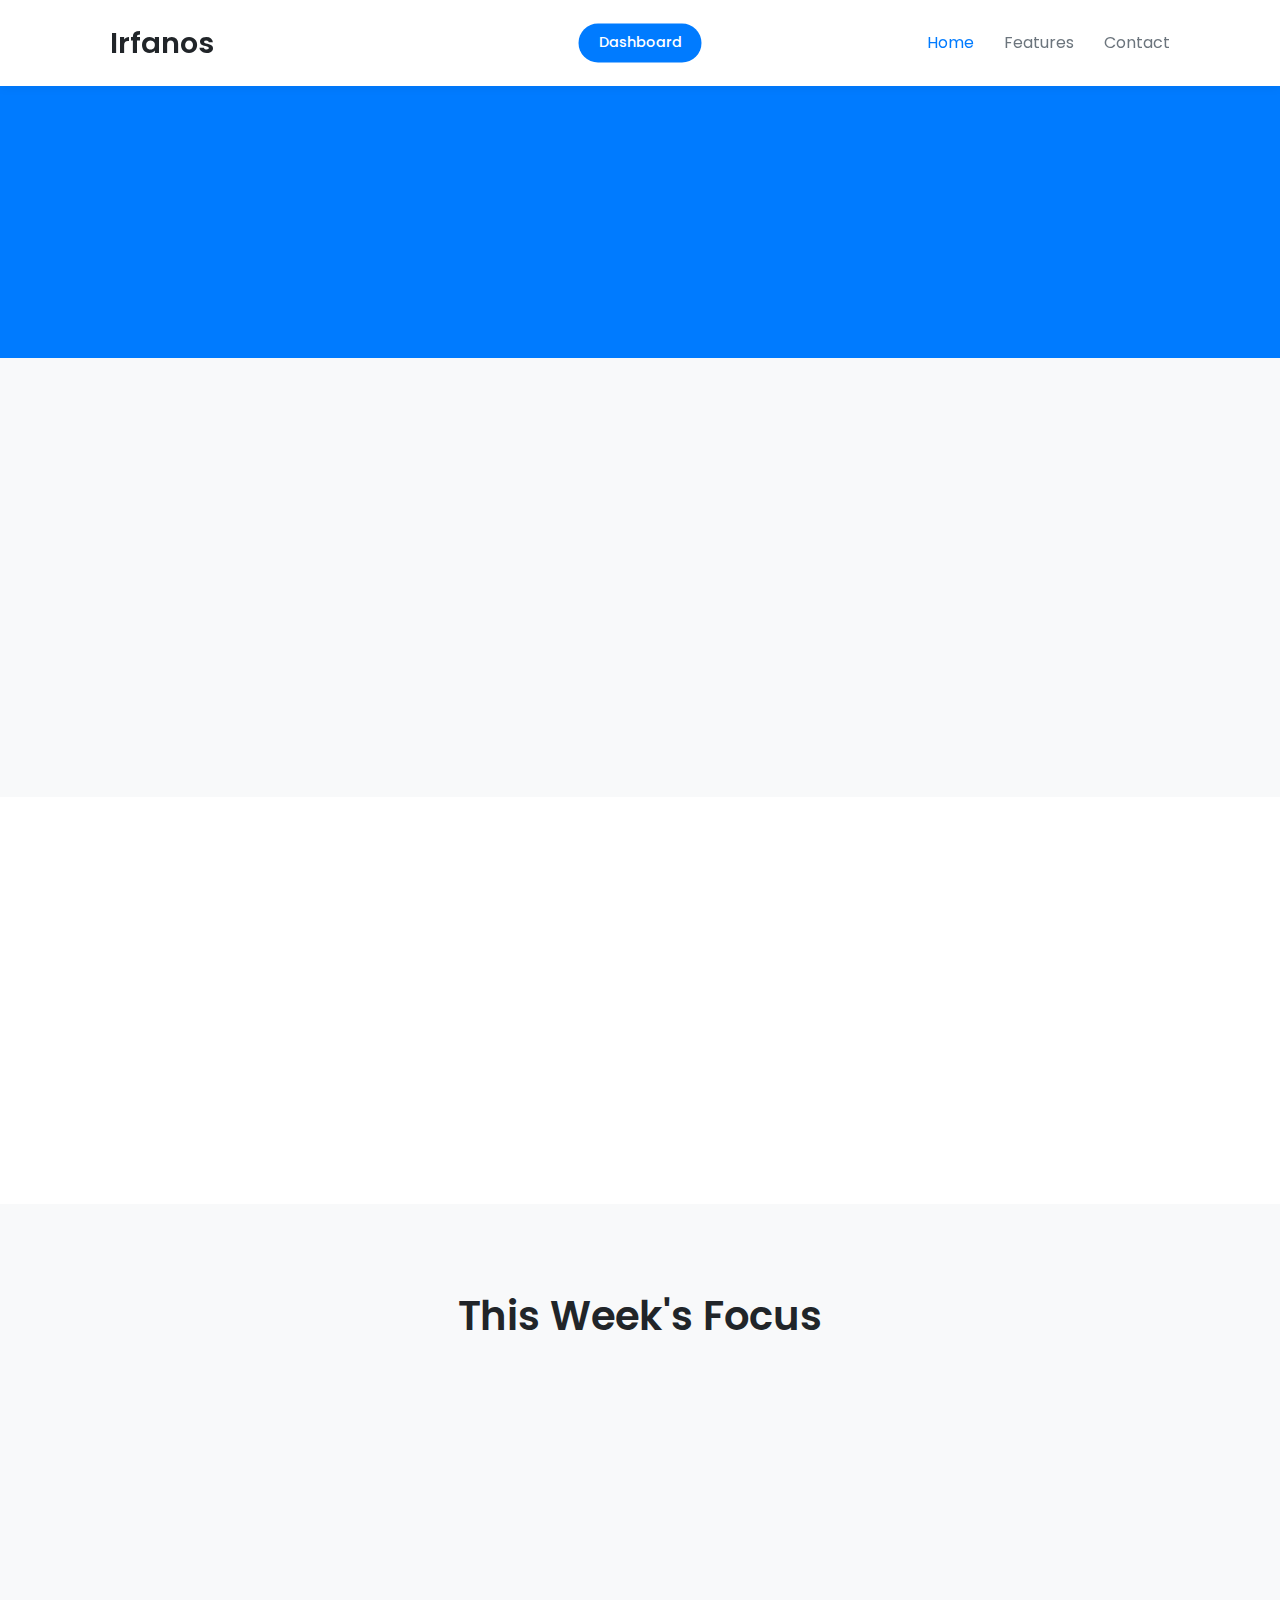
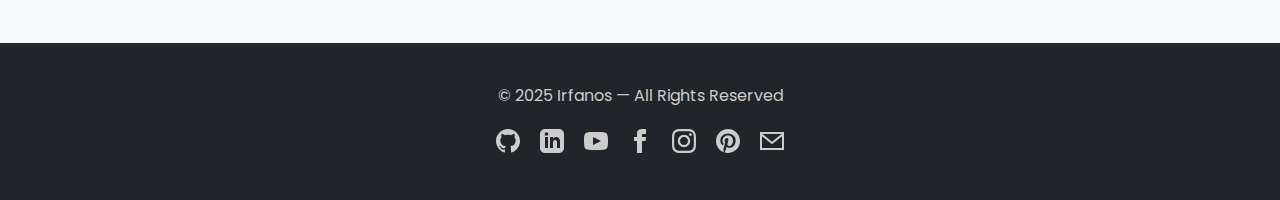
<file: index.html>
<!DOCTYPE html>
<html lang="en">
<head>
    <meta charset="UTF-8">
    <meta name="viewport" content="width=device-width, initial-scale=1.0">
    <title>Irfanos - Personal Hub</title>
    
    <!-- Favicon -->
    <link rel="icon" href="data:image/svg+xml,%3Csvg xmlns='http://www.w3.org/2000/svg' viewBox='0 0 24 24'%3E%3Cpath fill='%23007bff' d='M9.4 16.6L4.8 12l4.6-4.6L8 6l-6 6 6 6 1.4-1.4zm5.2 0l4.6-4.6-4.6-4.6L16 6l6 6-6 6-1.4-1.4z'%3E%3C/path%3E%3C/svg%3E">

    <!-- Google Fonts: Poppins -->
    <link rel="preconnect" href="https://fonts.googleapis.com">
    <link rel="preconnect" href="https://fonts.gstatic.com" crossorigin>
    <link href="https://fonts.googleapis.com/css2?family=Poppins:wght@300;400;500;600;700&display=swap" rel="stylesheet">
    
    <!-- Link to your new stylesheet -->
    <link rel="stylesheet" href="style.css">

</head>
<body>

    <header class="header" id="home">
        <nav class="navbar container">
            <a href="#home" class="logo">Irfanos</a>
            <a href="#" class="header-cta-button">Dashboard</a>
            <ul class="nav-links">
                <li><a href="#home" class="active">Home</a></li>
                <li><a href="#features">Features</a></li>
                <li><a href="#contact">Contact</a></li>
            </ul>
        </nav>
    </header>

    <main>
        <section class="hero">
            <div class="hero-content container">
                <h1>Welcome to Irfanos</h1>
                <p>Your All-in-One Personal Management Hub</p>
            </div>
        </section>

        <section class="features" id="features">
            <div class="container">
                <div class="features-grid">
                    <a href="library.html" class="feature-card" style="animation-delay: 0.1s;">
                        <div class="feature-icon">📚</div>
                        <h3>Study Library</h3>
                        <p>Organize notes and resources.</p>
                    </a>
                    <a href="#" class="feature-card" style="animation-delay: 0.2s;">
                        <div class="feature-icon">✅</div>
                        <h3>To-Do Manager</h3>
                        <p>Track tasks and priorities.</p>
                    </a>
                    <a href="#" class="feature-card" style="animation-delay: 0.3s;">
                        <div class="feature-icon">💼</div>
                        <h3>Business Organizer</h3>
                        <p>Manage projects and clients.</p>
                    </a>
                    <a href="#" class="feature-card" style="animation-delay: 0.4s;">
                        <div class="feature-icon">🏫</div>
                        <h3>Institute Planner</h3>
                        <p>Track schedules and assignments.</p>
                    </a>
                    <a href="#" class="feature-card" style="animation-delay: 0.5s;">
                        <div class="feature-icon">💰</div>
                        <h3>Finance Tracker</h3>
                        <p>Monitor budgets and expenses.</p>
                    </a>
                    <a href="#" class="feature-card" style="animation-delay: 0.6s;">
                        <div class="feature-icon">🌿</div>
                        <h3>Wellness & Goals</h3>
                        <p>Set and track personal goals.</p>
                    </a>
                </div>
            </div>
        </section>
        
        <section class="graphs-section" id="progress">
            <div class="container">
                <div class="graphs-grid">
                    <div class="graph-item" style="animation-delay: 0.2s;">
                        <h3>Tasks Completed</h3>
                        <div class="donut-chart" style="animation-name: fill-tasks;"><span class="percent">75%</span></div>
                        <div class="chart-legend">
                            <div class="legend-item"><span class="legend-color" style="background-color:#6f42c1;"></span>Work (40%)</div>
                            <div class="legend-item"><span class="legend-color" style="background-color:#fd7e14;"></span>Personal (35%)</div>
                        </div>
                    </div>
                    <div class="graph-item" style="animation-delay: 0.4s;">
                        <h3>Study Goals</h3>
                        <div class="donut-chart" style="animation-name: fill-study;"><span class="percent">60%</span></div>
                        <div class="chart-legend">
                            <div class="legend-item"><span class="legend-color" style="background-color:#20c997;"></span>Reading (30%)</div>
                            <div class="legend-item"><span class="legend-color" style="background-color:#28a745;"></span>Practice (30%)</div>
                        </div>
                    </div>
                    <div class="graph-item" style="animation-delay: 0.6s;">
                        <h3>Budget Used</h3>
                        <div class="donut-chart" style="animation-name: fill-budget;"><span class="percent">85%</span></div>
                        <div class="chart-legend">
                            <div class="legend-item"><span class="legend-color" style="background-color:#ffc107;"></span>Food (40%)</div>
                            <div class="legend-item"><span class="legend-color" style="background-color:#dc3545;"></span>Bills (30%)</div>
                            <div class="legend-item"><span class="legend-color" style="background-color:#6c757d;"></span>Other (15%)</div>
                        </div>
                    </div>
                </div>
            </div>
        </section>

        <section class="weekly-focus">
            <div class="container">
                <h2 class="section-title">This Week's Focus</h2>
                <div class="focus-grid">
                    <div class="focus-item" style="animation-delay: 0.1s;">
                        <h3><span>🎯</span>Main Goal</h3>
                        <p>Finalize the Q3 project report and prepare the presentation deck.</p>
                    </div>
                    <div class="focus-item" style="animation-delay: 0.2s;">
                        <h3><span>🧠</span>Learning</h3>
                        <p>Complete the advanced CSS module and start the JavaScript basics.</p>
                    </div>
                    <div class="focus-item" style="animation-delay: 0.3s;">
                        <h3><span>⚙️</span>Project</h3>
                        <p>Refactor the authentication flow for the personal dashboard.</p>
                    </div>
                </div>
            </div>
        </section>
    </main>

    <footer class="footer" id="contact">
        <div class="container">
            <p>© 2025 Irfanos — All Rights Reserved</p>
            <div class="footer-links">
                <a href="#" title="GitHub"><svg xmlns="http://www.w3.org/2000/svg" viewBox="0 0 24 24"><path d="M12 0c-6.626 0-12 5.373-12 12 0 5.302 3.438 9.8 8.207 11.387.599.111.793-.261.793-.577v-2.234c-3.338.726-4.033-1.416-4.033-1.416-.546-1.387-1.333-1.756-1.333-1.756-1.089-.745.083-.729.083-.729 1.205.084 1.839 1.237 1.839 1.237 1.07 1.834 2.807 1.304 3.492.997.107-.775.418-1.305.762-1.604-2.665-.305-5.467-1.334-5.467-5.931 0-1.311.469-2.381 1.236-3.221-.124-.303-.535-1.524.117-3.176 0 0 1.008-.322 3.301 1.23.957-.266 1.983-.399 3.003-.404 1.02.005 2.047.138 3.006.404 2.291-1.552 3.297-1.23 3.297-1.23.653 1.653.242 2.874.118 3.176.77.84 1.235 1.911 1.235 3.221 0 4.609-2.807 5.624-5.479 5.921.43.372.823 1.102.823 2.222v3.293c0 .319.192.694.801.576 4.765-1.589 8.199-6.086 8.199-11.386 0-6.627-5.373-12-12-12z"/></svg></a>
                <a href="#" title="LinkedIn"><svg xmlns="http://www.w3.org/2000/svg" viewBox="0 0 24 24"><path d="M19 0h-14c-2.761 0-5 2.239-5 5v14c0 2.761 2.239 5 5 5h14c2.762 0 5-2.239 5-5v-14c0-2.761-2.238-5-5-5zm-11 19h-3v-11h3v11zm-1.5-12.268c-.966 0-1.75-.79-1.75-1.764s.784-1.764 1.75-1.764 1.75.79 1.75 1.764-.783 1.764-1.75 1.764zm13.5 12.268h-3v-5.604c0-3.368-4-3.113-4 0v5.604h-3v-11h3v1.765c1.396-2.586 7-2.777 7 2.476v6.759z"/></svg></a>
                <a href="#" title="YouTube"><svg xmlns="http://www.w3.org/2000/svg" viewBox="0 0 24 24"><path d="M19.615 3.184c-3.604-.246-11.631-.245-15.23 0-3.897.266-4.356 2.62-4.385 8.816.029 6.185.484 8.549 4.385 8.816 3.6.245 11.626.246 15.23 0 3.897-.266 4.356-2.62 4.385-8.816-.029-6.185-.484-8.549-4.385-8.816zm-10.615 12.816v-8l8 3.993-8 4.007z"/></svg></a>
                <a href="#" title="Facebook"><svg xmlns="http://www.w3.org/2000/svg" viewBox="0 0 24 24"><path d="M9 8h-3v4h3v12h5v-12h3.642l.358-4h-4v-1.667c0-.955.192-1.333 1.115-1.333h2.885v-5h-3.808c-3.596 0-5.192 1.583-5.192 4.615v3.385z"/></svg></a>
                <a href="#" title="Instagram"><svg xmlns="http://www.w3.org/2000/svg" viewBox="0 0 24 24"><path d="M12 2.163c3.204 0 3.584.012 4.85.07 3.252.148 4.771 1.691 4.919 4.919.058 1.265.069 1.645.069 4.85s-.011 3.584-.069 4.85c-.149 3.225-1.664 4.771-4.919 4.919-1.266.058-1.644.07-4.85.07s-3.584-.012-4.85-.07c-3.252-.148-4.771-1.691-4.919-4.919-.058-1.265-.069-1.645-.069-4.85s.011-3.584.069-4.85c.149-3.225 1.664-4.771 4.919-4.919 1.266-.057 1.645-.069 4.85-.069zm0-2.163c-3.259 0-3.667.014-4.947.072-4.358.2-6.78 2.618-6.98 6.98-.059 1.281-.073 1.689-.073 4.948s.014 3.667.072 4.947c.2 4.358 2.618 6.78 6.98 6.98 1.281.058 1.689.072 4.948.072s3.667-.014 4.947-.072c4.358-.2 6.78-2.618 6.98-6.98.059-1.281.073-1.689.073-4.948s-.014-3.667-.072-4.947c-.2-4.358-2.618-6.78-6.98-6.98-1.281-.059-1.689-.073-4.948-.073zm0 5.838c-3.403 0-6.162 2.759-6.162 6.162s2.759 6.162 6.162 6.162 6.162-2.759 6.162-6.162-2.759-6.162-6.162-6.162zm0 10.162c-2.209 0-4-1.79-4-4s1.791-4 4-4 4 1.79 4 4-1.791 4-4 4zm6.406-11.845c-.796 0-1.441.645-1.441 1.44s.645 1.44 1.441 1.44 1.441-.645 1.441-1.44-.645-1.44-1.441-1.44z"/></svg></a>
                <a href="#" title="Pinterest"><svg xmlns="http://www.w3.org/2000/svg" viewBox="0 0 24 24"><path d="M12 0c-6.627 0-12 5.372-12 12 0 5.084 3.163 9.426 7.627 11.174-.105-.949-.2-2.405.042-3.441.218-.937 1.407-5.965 1.407-5.965s-.359-.719-.359-1.782c0-1.668.967-2.914 2.171-2.914 1.023 0 1.518.769 1.518 1.69 0 1.029-.655 2.568-.994 3.995-.283 1.194.599 2.169 1.777 2.169 2.133 0 3.772-2.249 3.772-5.495 0-2.873-2.064-4.882-5.012-4.882-3.414 0-5.418 2.561-5.418 5.207 0 1.031.397 2.138.893 2.738.098.119.117.223.084.345l-.333 1.36c-.053.22-.174.267-.402.161-1.499-.698-2.436-2.889-2.436-4.649 0-3.785 2.75-7.262 7.929-7.262 4.163 0 7.398 2.967 7.398 6.931 0 4.136-2.607 7.464-6.227 7.464-1.216 0-2.359-.631-2.75-1.378l-.748 2.853c-.271 1.043-1.002 2.35-1.492 3.146 1.124.347 2.318.545 3.582.545 6.627 0 12-5.373 12-12s-5.373-12-12-12z"/></svg></a>
                <a href="#" title="Email"><svg xmlns="http://www.w3.org/2000/svg" viewBox="0 0 24 24"><path d="M0 3v18h24v-18h-24zm21.518 2l-9.518 7.713-9.518-7.713h19.036zm-19.518 14v-11.817l10 8.104 10-8.104v11.817h-20z"/></svg></a>
            </div>
        </div>
    </footer>

</body>
                                </html>
</file>
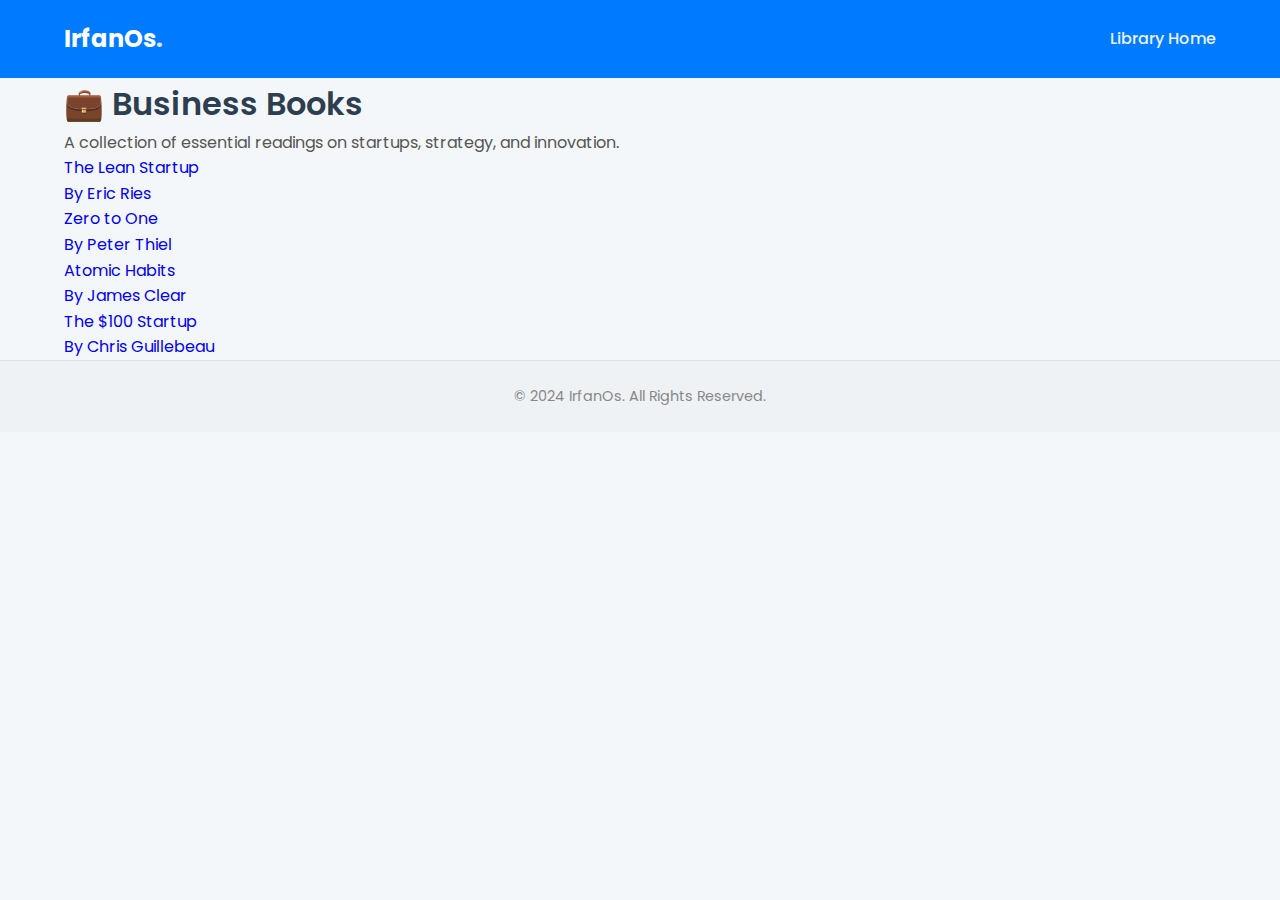
<file: business-books.html>
<!DOCTYPE html>
<html lang="en">
<head>
  <meta charset="UTF-8" />
  <meta name="viewport" content="width=device-width, initial-scale=1.0"/>
  <title>Business Books - IrfanOs Library</title>
  
  <!-- Google Fonts -->
  <link rel="preconnect" href="https://fonts.googleapis.com">
  <link rel="preconnect" href="https://fonts.gstatic.com" crossorigin>
  <link href="https://fonts.googleapis.com/css2?family=Poppins:wght@400;500;600;700&display=swap" rel="stylesheet">

  <!-- We will use the same CSS file as the library homepage -->
  <link rel="stylesheet" href="library.css">

</head>
<body>

  <!-- ================== -->
  <!--      HEADER        -->
  <!-- ================== -->
  <header class="site-header">
    <div class="container">
      <!-- This link should point back to your main IrfanOs homepage -->
      <a href="index.html" class="logo">IrfanOs<span>.</span></a>
      <nav class="nav-links">
        <!-- This link points back to the library homepage -->
        <a href="library.html">Library Home</a>
      </nav>
    </div>
  </header>

  <main>
    <!-- ================== -->
    <!--  CATEGORY HERO     -->
    <!-- ================== -->
    <section class="category-hero">
      <div class="container">
        <h1><span>💼</span> Business Books</h1>
        <p>A collection of essential readings on startups, strategy, and innovation.</p>
      </div>
    </section>

    <!-- ================== -->
    <!--    BOOKS GRID      -->
    <!-- ================== -->
    <section class="books-section">
      <div class="container">
        <div class="books-grid">

          <!-- Book Card 1 -->
          <a href="#" class="book-card">
            <div class="book-title">The Lean Startup</div>
            <div class="book-author">By Eric Ries</div>
          </a>

          <!-- Book Card 2 -->
          <a href="#" class="book-card">
            <div class="book-title">Zero to One</div>
            <div class="book-author">By Peter Thiel</div>
          </a>

          <!-- Book Card 3 -->
          <a href="#" class="book-card">
            <div class="book-title">Atomic Habits</div>
            <div class="book-author">By James Clear</div>
          </a>

          <!-- Book Card 4 -->
          <a href="#" class="book-card">
            <div class="book-title">The $100 Startup</div>
            <div class="book-author">By Chris Guillebeau</div>
          </a>
          
          <!-- You can add more book cards here by copying the structure above -->

        </div>
      </div>
    </section>

  </main>

  <!-- ================== -->
  <!--      FOOTER        -->
  <!-- ================== -->
  <footer class="site-footer">
      <p>© 2024 IrfanOs. All Rights Reserved.</p>
  </footer>

</body>
</html>
</file>
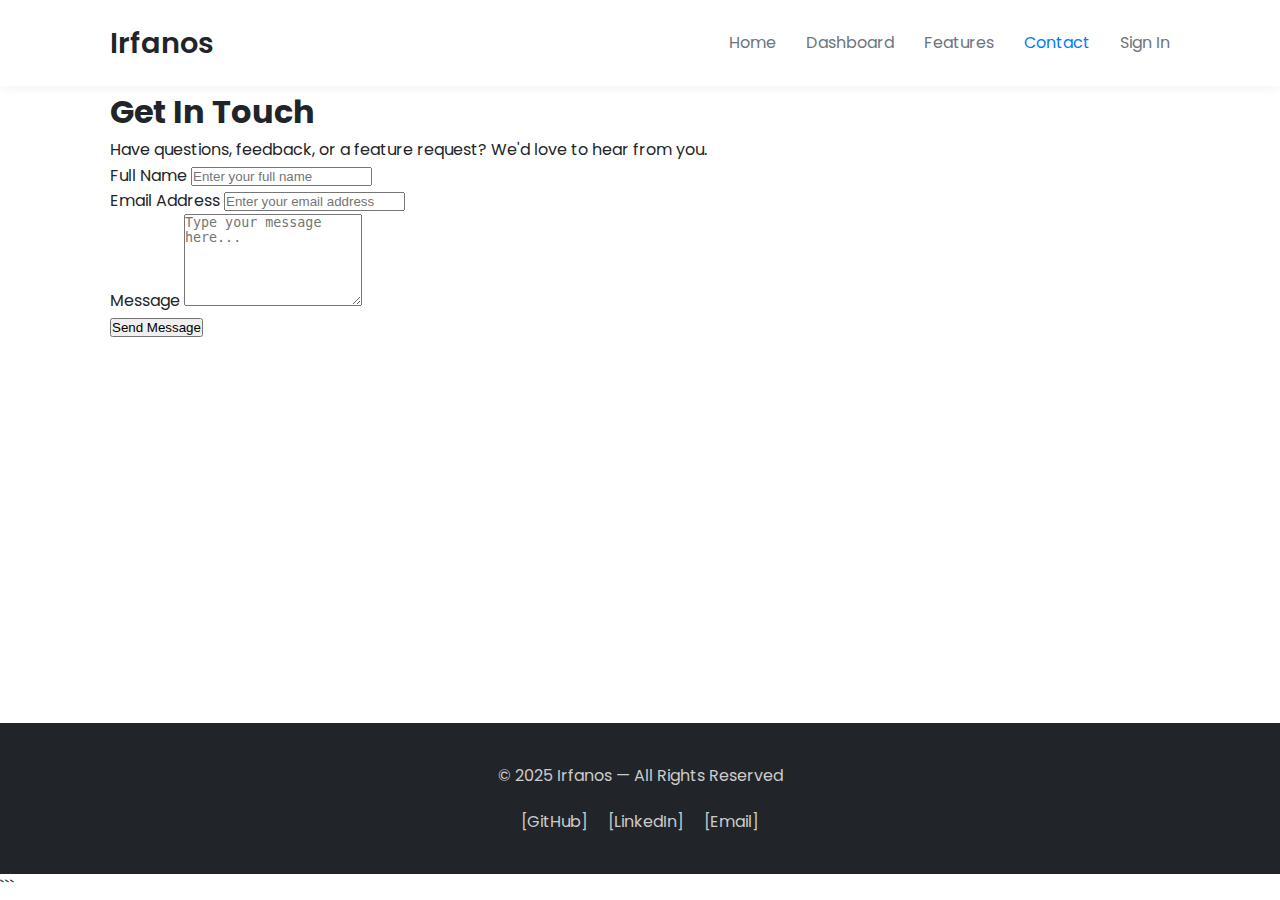
<file: contact.html>
<!DOCTYPE html>
<html lang="en">
<head>
    <meta charset="UTF-8">
    <meta name="viewport" content="width=device-width, initial-scale=1.0">
    <title>Contact Us - Irfanos</title>
    
    <!-- Link to the master stylesheet -->
    <link rel="stylesheet" href="style.css">

    <!-- Favicon -->
    <link rel="icon" href="data:image/svg+xml,%3Csvg xmlns='http://www.w3.org/2000/svg' viewBox='0 0 24 24'%3E%3Cpath fill='%23007bff' d='M9.4 16.6L4.8 12l4.6-4.6L8 6l-6 6 6 6 1.4-1.4zm5.2 0l4.6-4.6-4.6-4.6L16 6l6 6-6 6-1.4-1.4z'%3E%3C/path%3E%3C/svg%3E">

    <!-- Google Fonts: Poppins -->
    <link rel="preconnect" href="https://fonts.googleapis.com">
    <link rel="preconnect" href="https://fonts.gstatic.com" crossorigin>
    <link href="https://fonts.googleapis.com/css2?family=Poppins:wght@300;400;500;600;700&display=swap" rel="stylesheet">
</head>
<body>

    <header class="header">
        <nav class="navbar container">
            <a href="index.html" class="logo">Irfanos</a>
            <ul class="nav-links">
                <li><a href="index.html">Home</a></li>
                <li><a href="dashboard.html">Dashboard</a></li>
                <li><a href="features.html">Features</a></li>
                <li><a href="contact.html" class="active">Contact</a></li>
                <li><a href="signin.html" class="cta-nav">Sign In</a></li>
            </ul>
        </nav>
    </header>

    <main>
        <section class="page-header">
            <div class="container">
                <h1>Get In Touch</h1>
                <p>Have questions, feedback, or a feature request? We'd love to hear from you.</p>
            </div>
        </section>

        <section class="form-section container">
            <div class="card form-card">
                <form id="contactForm">
                    <div class="form-group">
                        <label for="name">Full Name</label>
                        <input type="text" id="name" name="name" required placeholder="Enter your full name">
                    </div>
                    <div class="form-group">
                        <label for="email">Email Address</label>
                        <input type="email" id="email" name="email" required placeholder="Enter your email address">
                    </div>
                    <div class="form-group">
                        <label for="message">Message</label>
                        <textarea id="message" name="message" rows="6" required placeholder="Type your message here..."></textarea>
                    </div>
                    <button type="submit" class="cta-button">Send Message</button>
                </form>
            </div>
        </section>
    </main>

    <footer class="footer">
        <div class="container">
            <p>© 2025 Irfanos — All Rights Reserved</p>
            <div class="footer-links">
                <a href="#">[GitHub]</a>
                <a href="#">[LinkedIn]</a>
                <a href="contact.html">[Email]</a>
            </div>
        </div>
    </footer>

</body>
</html>```
</file>
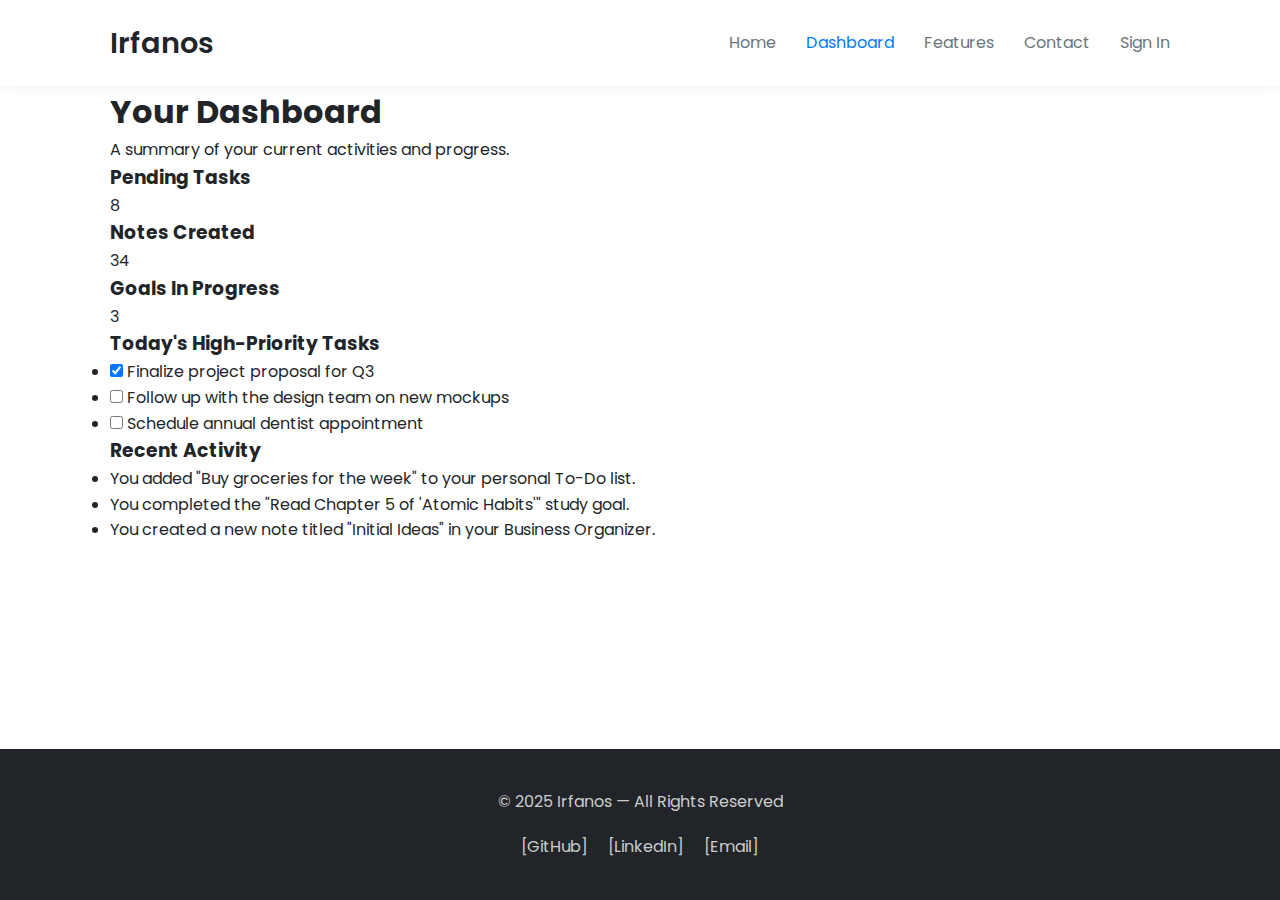
<file: dashboard.html>
<!DOCTYPE html>
<html lang="en">
<head>
    <meta charset="UTF-8">
    <meta name="viewport" content="width=device-width, initial-scale=1.0">
    <title>Dashboard - Irfanos</title>

    <!-- Link to the master stylesheet -->
    <link rel="stylesheet" href="style.css">

    <!-- Favicon -->
    <link rel="icon" href="data:image/svg+xml,%3Csvg xmlns='http://www.w3.org/2000/svg' viewBox='0 0 24 24'%3E%3Cpath fill='%23007bff' d='M9.4 16.6L4.8 12l4.6-4.6L8 6l-6 6 6 6 1.4-1.4zm5.2 0l4.6-4.6-4.6-4.6L16 6l6 6-6 6-1.4-1.4z'%3E%3C/path%3E%3C/svg%3E">

    <!-- Google Fonts: Poppins -->
    <link rel="preconnect" href="https://fonts.googleapis.com">
    <link rel="preconnect" href="https://fonts.gstatic.com" crossorigin>
    <link href="https://fonts.googleapis.com/css2?family=Poppins:wght@300;400;500;600;700&display=swap" rel="stylesheet">
</head>
<body>

    <header class="header">
        <nav class="navbar container">
            <a href="index.html" class="logo">Irfanos</a>
            <ul class="nav-links">
                <li><a href="index.html">Home</a></li>
                <li><a href="dashboard.html" class="active">Dashboard</a></li>
                <li><a href="features.html">Features</a></li>
                <li><a href="contact.html">Contact</a></li>
                <li><a href="signin.html" class="cta-nav">Sign In</a></li>
            </ul>
        </nav>
    </header>

    <main>
        <section class="page-header">
            <div class="container">
                <h1>Your Dashboard</h1>
                <p>A summary of your current activities and progress.</p>
            </div>
        </section>

        <section class="dashboard-content container">
            
            <div class="summary-cards">
                <div class="card">
                    <h3>Pending Tasks</h3>
                    <p class="summary-stat">8</p>
                </div>
                <div class="card">
                    <h3>Notes Created</h3>
                    <p class="summary-stat">34</p>
                </div>
                <div class="card">
                    <h3>Goals In Progress</h3>
                    <p class="summary-stat">3</p>
                </div>
            </div>

            <div class="dashboard-main">
                <div class="card">
                    <h3>Today's High-Priority Tasks</h3>
                    <ul class="task-list">
                        <li class="task-item">
                            <input type="checkbox" id="task1" checked>
                            <label for="task1">Finalize project proposal for Q3</label>
                        </li>
                        <li class="task-item">
                            <input type="checkbox" id="task2">
                            <label for="task2">Follow up with the design team on new mockups</label>
                        </li>
                         <li class="task-item">
                            <input type="checkbox" id="task3">
                            <label for="task3">Schedule annual dentist appointment</label>
                        </li>
                    </ul>
                </div>
                 <div class="card">
                    <h3>Recent Activity</h3>
                    <ul class="activity-list">
                       <li>You added "Buy groceries for the week" to your personal To-Do list.</li>
                       <li>You completed the "Read Chapter 5 of 'Atomic Habits'" study goal.</li>
                       <li>You created a new note titled "Initial Ideas" in your Business Organizer.</li>
                    </ul>
                </div>
            </div>
        </section>
    </main>

    <footer class="footer">
        <div class="container">
            <p>© 2025 Irfanos — All Rights Reserved</p>
            <div class="footer-links">
                <a href="#">[GitHub]</a>
                <a href="#">[LinkedIn]</a>
                <a href="contact.html">[Email]</a>
            </div>
        </div>
    </footer>

</body>
</html>
</file>
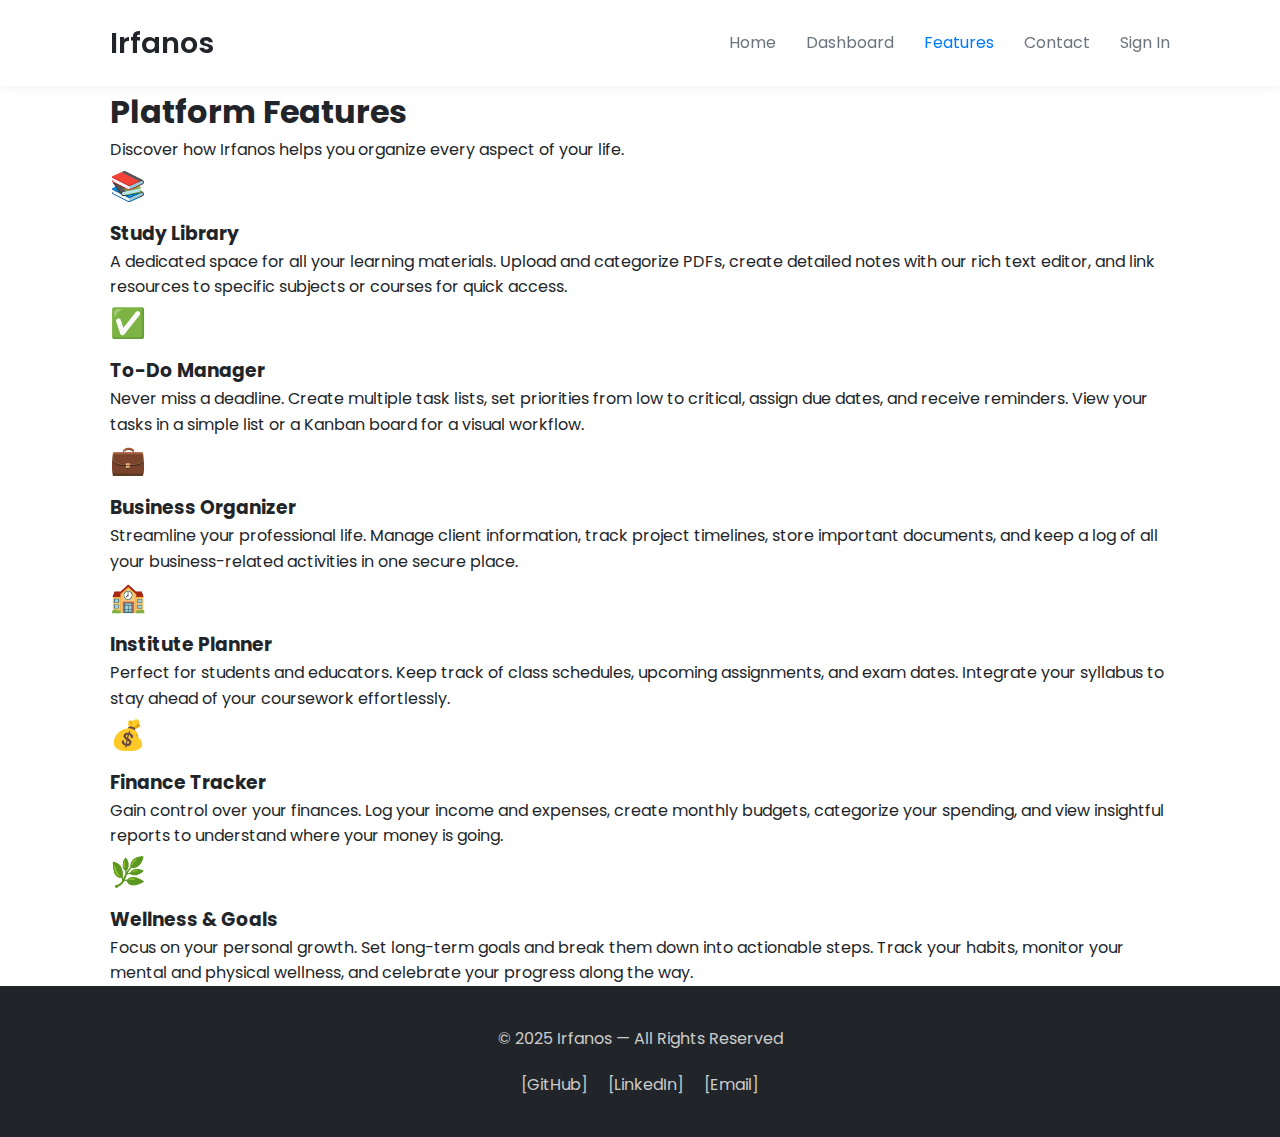
<file: features.html>
<!DOCTYPE html>
<html lang="en">
<head>
    <meta charset="UTF-8">
    <meta name="viewport" content="width=device-width, initial-scale=1.0">
    <title>Features - Irfanos</title>
    
    <!-- Link to the master stylesheet -->
    <link rel="stylesheet" href="style.css">

    <!-- Favicon -->
    <link rel="icon" href="data:image/svg+xml,%3Csvg xmlns='http://www.w3.org/2000/svg' viewBox='0 0 24 24'%3E%3Cpath fill='%23007bff' d='M9.4 16.6L4.8 12l4.6-4.6L8 6l-6 6 6 6 1.4-1.4zm5.2 0l4.6-4.6-4.6-4.6L16 6l6 6-6 6-1.4-1.4z'%3E%3C/path%3E%3C/svg%3E">

    <!-- Google Fonts: Poppins -->
    <link rel="preconnect" href="https://fonts.googleapis.com">
    <link rel="preconnect" href="https://fonts.gstatic.com" crossorigin>
    <link href="https://fonts.googleapis.com/css2?family=Poppins:wght@300;400;500;600;700&display=swap" rel="stylesheet">
</head>
<body>

    <header class="header">
        <nav class="navbar container">
            <a href="index.html" class="logo">Irfanos</a>
            <ul class="nav-links">
                <li><a href="index.html">Home</a></li>
                <li><a href="dashboard.html">Dashboard</a></li>
                <li><a href="features.html" class="active">Features</a></li>
                <li><a href="contact.html">Contact</a></li>
                <li><a href="signin.html" class="cta-nav">Sign In</a></li>
            </ul>
        </nav>
    </header>

    <main>
        <section class="page-header">
            <div class="container">
                <h1>Platform Features</h1>
                <p>Discover how Irfanos helps you organize every aspect of your life.</p>
            </div>
        </section>
        
        <section class="features-detailed container">
            <div class="card feature-detail-card">
                <div class="feature-icon">📚</div>
                <div class="feature-text">
                    <h3>Study Library</h3>
                    <p>A dedicated space for all your learning materials. Upload and categorize PDFs, create detailed notes with our rich text editor, and link resources to specific subjects or courses for quick access.</p>
                </div>
            </div>
            <div class="card feature-detail-card">
                <div class="feature-icon">✅</div>
                <div class="feature-text">
                    <h3>To-Do Manager</h3>
                    <p>Never miss a deadline. Create multiple task lists, set priorities from low to critical, assign due dates, and receive reminders. View your tasks in a simple list or a Kanban board for a visual workflow.</p>
                </div>
            </div>
            <div class="card feature-detail-card">
                <div class="feature-icon">💼</div>
                <div class="feature-text">
                    <h3>Business Organizer</h3>
                    <p>Streamline your professional life. Manage client information, track project timelines, store important documents, and keep a log of all your business-related activities in one secure place.</p>
                </div>
            </div>
             <div class="card feature-detail-card">
                <div class="feature-icon">🏫</div>
                <div class="feature-text">
                    <h3>Institute Planner</h3>
                    <p>Perfect for students and educators. Keep track of class schedules, upcoming assignments, and exam dates. Integrate your syllabus to stay ahead of your coursework effortlessly.</p>
                </div>
            </div>
             <div class="card feature-detail-card">
                <div class="feature-icon">💰</div>
                <div class="feature-text">
                    <h3>Finance Tracker</h3>
                    <p>Gain control over your finances. Log your income and expenses, create monthly budgets, categorize your spending, and view insightful reports to understand where your money is going.</p>
                </div>
            </div>
             <div class="card feature-detail-card">
                <div class="feature-icon">🌿</div>
                <div class="feature-text">
                    <h3>Wellness & Goals</h3>
                    <p>Focus on your personal growth. Set long-term goals and break them down into actionable steps. Track your habits, monitor your mental and physical wellness, and celebrate your progress along the way.</p>
                </div>
            </div>
        </section>
    </main>

    <footer class="footer">
        <div class="container">
            <p>© 2025 Irfanos — All Rights Reserved</p>
            <div class="footer-links">
                <a href="#">[GitHub]</a>
                <a href="#">[LinkedIn]</a>
                <a href="contact.html">[Email]</a>
            </div>
        </div>
    </footer>

</body>
</html>
</file>
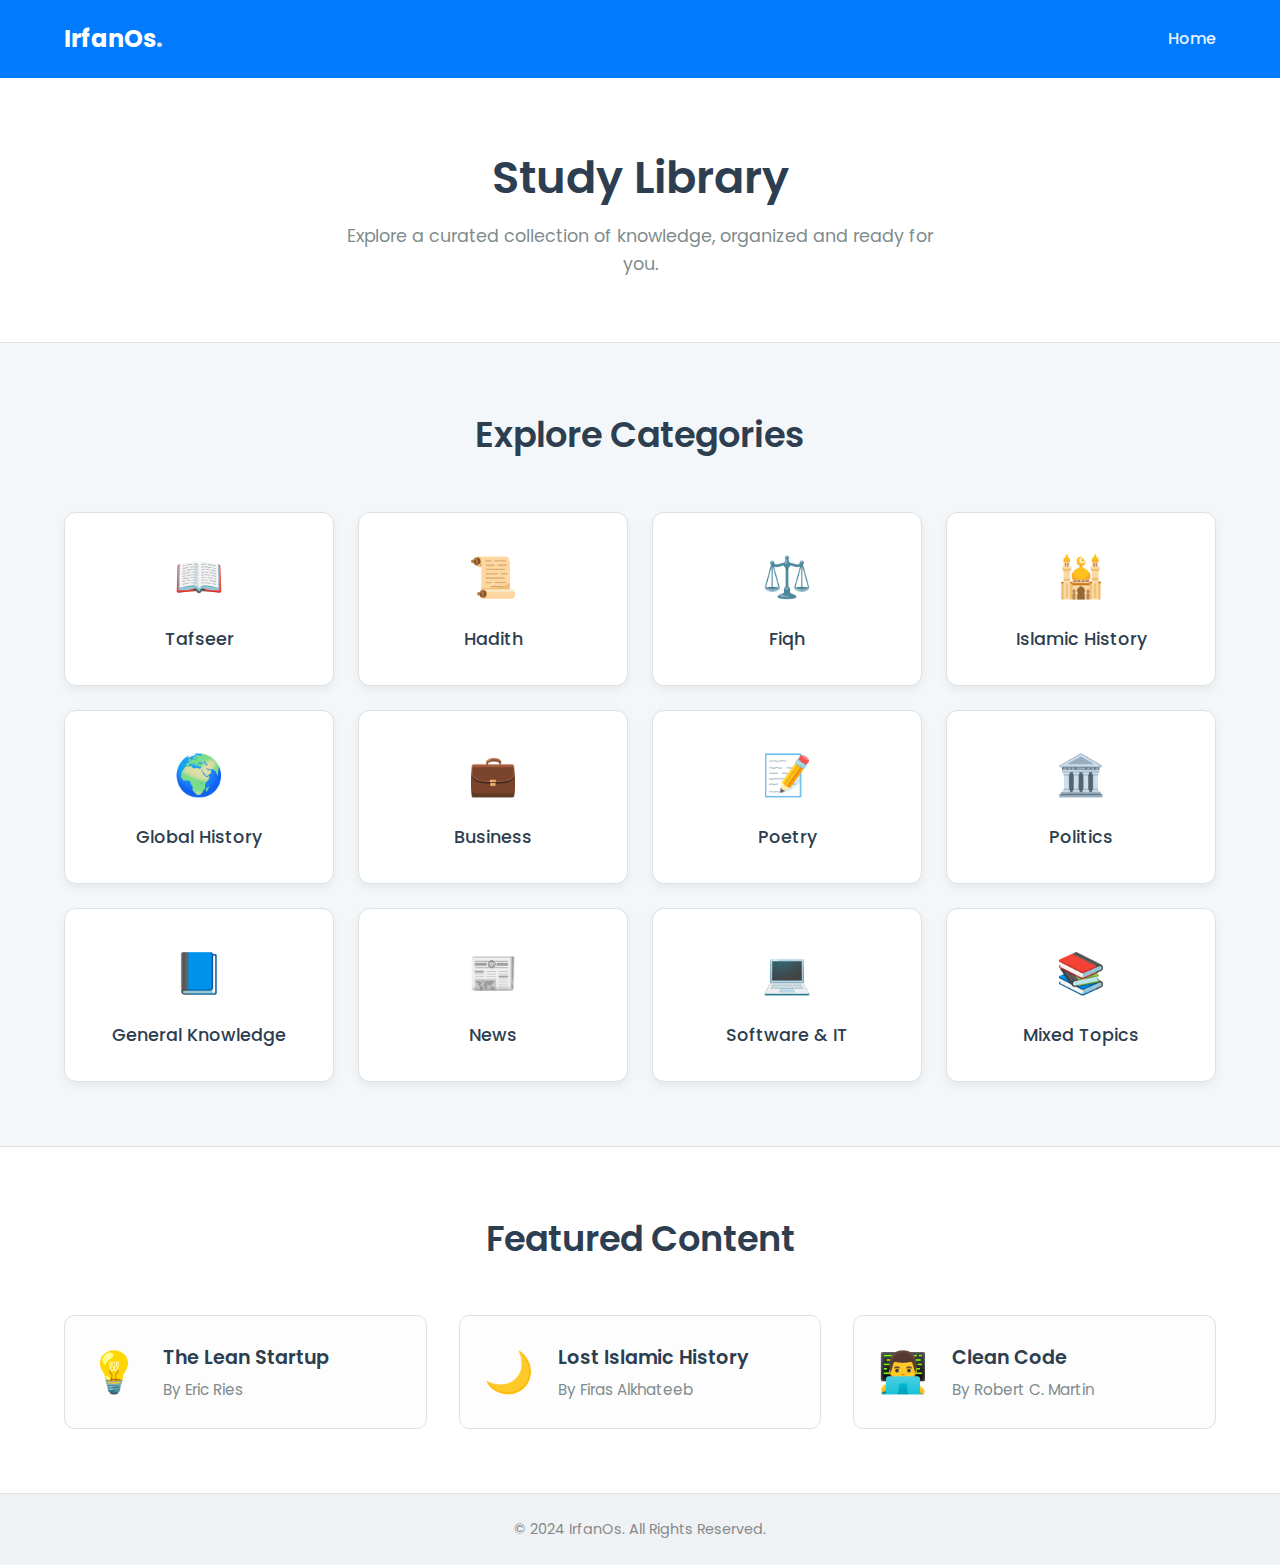
<file: library.html>
<!DOCTYPE html>
<html lang="en">
<head>
  <meta charset="UTF-8" />
  <meta name="viewport" content="width=device-width, initial-scale=1.0"/>
  <title>IrfanOs - Study Library</title>
  
  <!-- Google Fonts -->
  <link rel="preconnect" href="https://fonts.googleapis.com">
  <link rel="preconnect" href="https://fonts.gstatic.com" crossorigin>
  <link href="https://fonts.googleapis.com/css2?family=Poppins:wght@400;500;600;700&display=swap" rel="stylesheet">

  <!-- Link to your new CSS file -->
  <link rel="stylesheet" href="library.css">

</head>
<body>

  <!-- ================== -->
  <!--      HEADER        -->
  <!-- ================== -->
  <header class="site-header">
    <div class="container">
      <a href="https://hmic1.github.io/IrfanOs/" class="logo">IrfanOs<span>.</span></a>
      <nav class="nav-links">
        <a href="https://hmic1.github.io/IrfanOs/">Home</a>
      </nav>
    </div>
  </header>

  <main>
    <!-- ================== -->
    <!--    HERO SECTION    -->
    <!-- ================== -->
    <section class="hero">
      <h1>Study Library</h1>
      <p>Explore a curated collection of knowledge, organized and ready for you.</p>
    </section>

    <!-- ================== -->
    <!-- CATEGORY SECTION   -->
    <!-- ================== -->
    <section class="category-section">
      <div class="container">
        <h2 class="section-title">Explore Categories</h2>
        <div class="grid">
          <a href="#" class="card"><span class="icon">📖</span><span class="title">Tafseer</span></a>
          <a href="#" class="card"><span class="icon">📜</span><span class="title">Hadith</span></a>
          <a href="#" class="card"><span class="icon">⚖️</span><span class="title">Fiqh</span></a>
          <a href="#" class="card"><span class="icon">🕌</span><span class="title">Islamic History</span></a>
          <a href="#" class="card"><span class="icon">🌍</span><span class="title">Global History</span></a>
          <a href="business-books.html" class="card"><span class="icon">💼</span><span class="title">Business</span></a>
          <a href="#" class="card"><span class="icon">📝</span><span class="title">Poetry</span></a>
          <a href="#" class="card"><span class="icon">🏛️</span><span class="title">Politics</span></a>
          <a href="#" class="card"><span class="icon">📘</span><span class="title">General Knowledge</span></a>
          <a href="#" class="card"><span class="icon">📰</span><span class="title">News</span></a>
          <a href="#" class="card"><span class="icon">💻</span><span class="title">Software & IT</span></a>
          <a href="#" class="card"><span class="icon">📚</span><span class="title">Mixed Topics</span></a>
        </div>
      </div>
    </section>

    <!-- ======================= -->
    <!--   FEATURED SECTION      -->
    <!-- ======================= -->
    <section class="featured-section">
        <div class="container">
            <h2 class="section-title">Featured Content</h2>
            <div class="featured-grid">
                <a href="#" class="featured-card">
                    <span class="icon">💡</span>
                    <div class="featured-card-content">
                        <h3>The Lean Startup</h3>
                        <p>By Eric Ries</p>
                    </div>
                </a>
                <a href="#" class="featured-card">
                    <span class="icon">🌙</span>
                    <div class="featured-card-content">
                        <h3>Lost Islamic History</h3>
                        <p>By Firas Alkhateeb</p>
                    </div>
                </a>
                <a href="#" class="featured-card">
                    <span class="icon">👨‍💻</span>
                    <div class="featured-card-content">
                        <h3>Clean Code</h3>
                        <p>By Robert C. Martin</p>
                    </div>
                </a>
            </div>
        </div>
    </section>

  </main>

  <!-- ================== -->
  <!--      FOOTER        -->
  <!-- ================== -->
  <footer class="site-footer">
      <p>© 2024 IrfanOs. All Rights Reserved.</p>
  </footer>

</body>
</html>
</file>
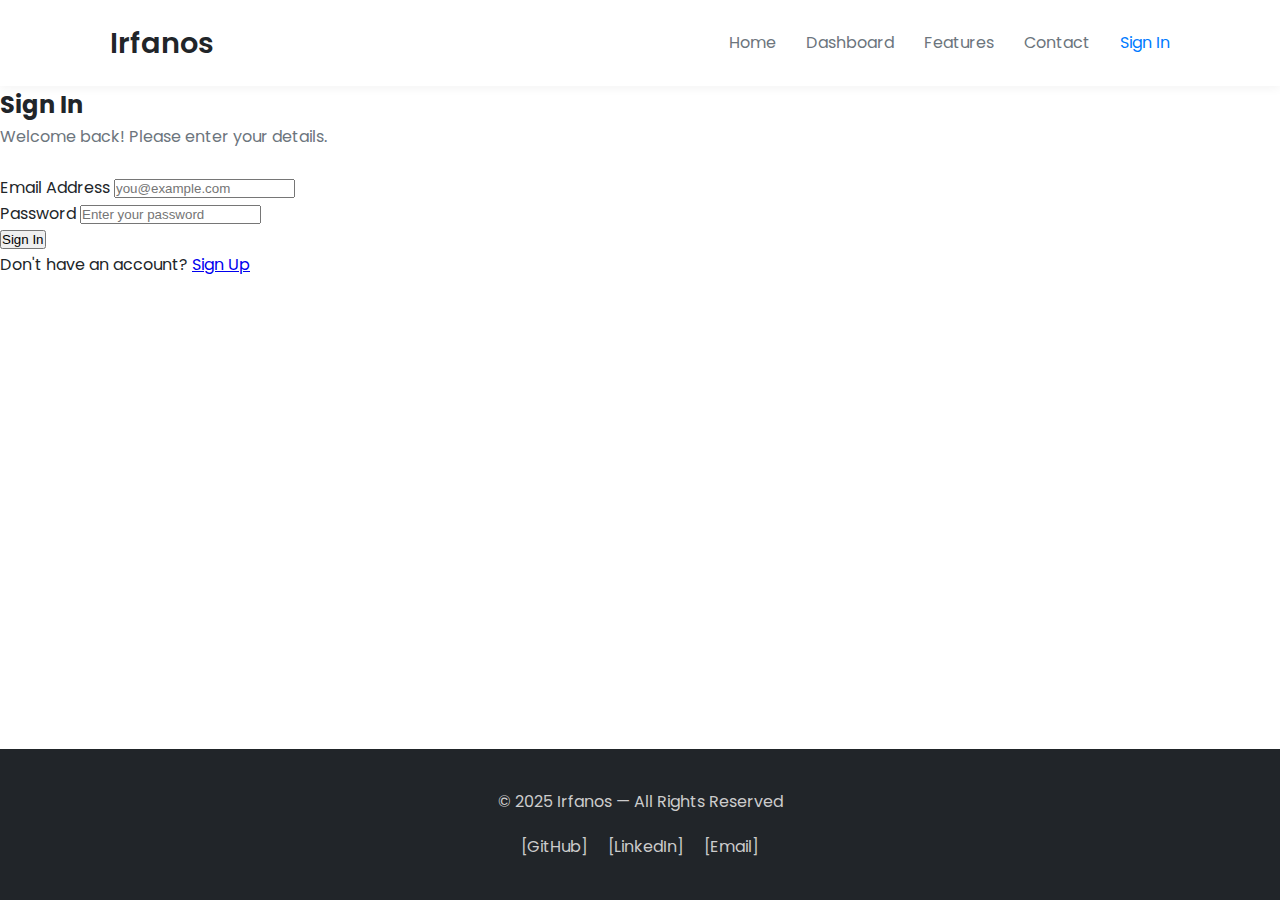
<file: signing.html>
<!DOCTYPE html>
<html lang="en">
<head>
    <meta charset="UTF-8">
    <meta name="viewport" content="width=device-width, initial-scale=1.0">
    <title>Sign In - Irfanos</title>
    
    <!-- Link to the master stylesheet -->
    <link rel="stylesheet" href="style.css">

    <!-- Favicon -->
    <link rel="icon" href="data:image/svg+xml,%3Csvg xmlns='http://www.w3.org/2000/svg' viewBox='0 0 24 24'%3E%3Cpath fill='%23007bff' d='M9.4 16.6L4.8 12l4.6-4.6L8 6l-6 6 6 6 1.4-1.4zm5.2 0l4.6-4.6-4.6-4.6L16 6l6 6-6 6-1.4-1.4z'%3E%3C/path%3E%3C/svg%3E">

    <!-- Google Fonts: Poppins -->
    <link rel="preconnect" href="https://fonts.googleapis.com">
    <link rel="preconnect" href="https://fonts.gstatic.com" crossorigin>
    <link href="https://fonts.googleapis.com/css2?family=Poppins:wght@300;400;500;600;700&display=swap" rel="stylesheet">
</head>
<body>

    <header class="header">
        <nav class="navbar container">
            <a href="index.html" class="logo">Irfanos</a>
            <ul class="nav-links">
                <li><a href="index.html">Home</a></li>
                <li><a href="dashboard.html">Dashboard</a></li>
                <li><a href="features.html">Features</a></li>
                <li><a href="contact.html">Contact</a></li>
                <li><a href="signin.html" class="cta-nav active">Sign In</a></li>
            </ul>
        </nav>
    </header>

    <main>
        <section class="auth-section">
            <div class="card auth-card">
                <h2>Sign In</h2>
                <p style="color: var(--text-light); margin-bottom: 25px;">Welcome back! Please enter your details.</p>
                <form>
                    <div class="form-group">
                        <label for="email">Email Address</label>
                        <input type="email" id="email" name="email" required placeholder="you@example.com">
                    </div>
                    <div class="form-group">
                        <label for="password">Password</label>
                        <input type="password" id="password" name="password" required placeholder="Enter your password">
                    </div>
                    <button type="submit" class="cta-button">Sign In</button>
                </form>
                <p class="auth-switch">
                    Don't have an account? <a href="signup.html">Sign Up</a>
                </p>
            </div>
        </section>
    </main>

    <footer class="footer">
        <div class="container">
            <p>© 2025 Irfanos — All Rights Reserved</p>
            <div class="footer-links">
                <a href="#">[GitHub]</a>
                <a href="#">[LinkedIn]</a>
                <a href="contact.html">[Email]</a>
            </div>
        </div>
    </footer>

</body>
</html>
</file>
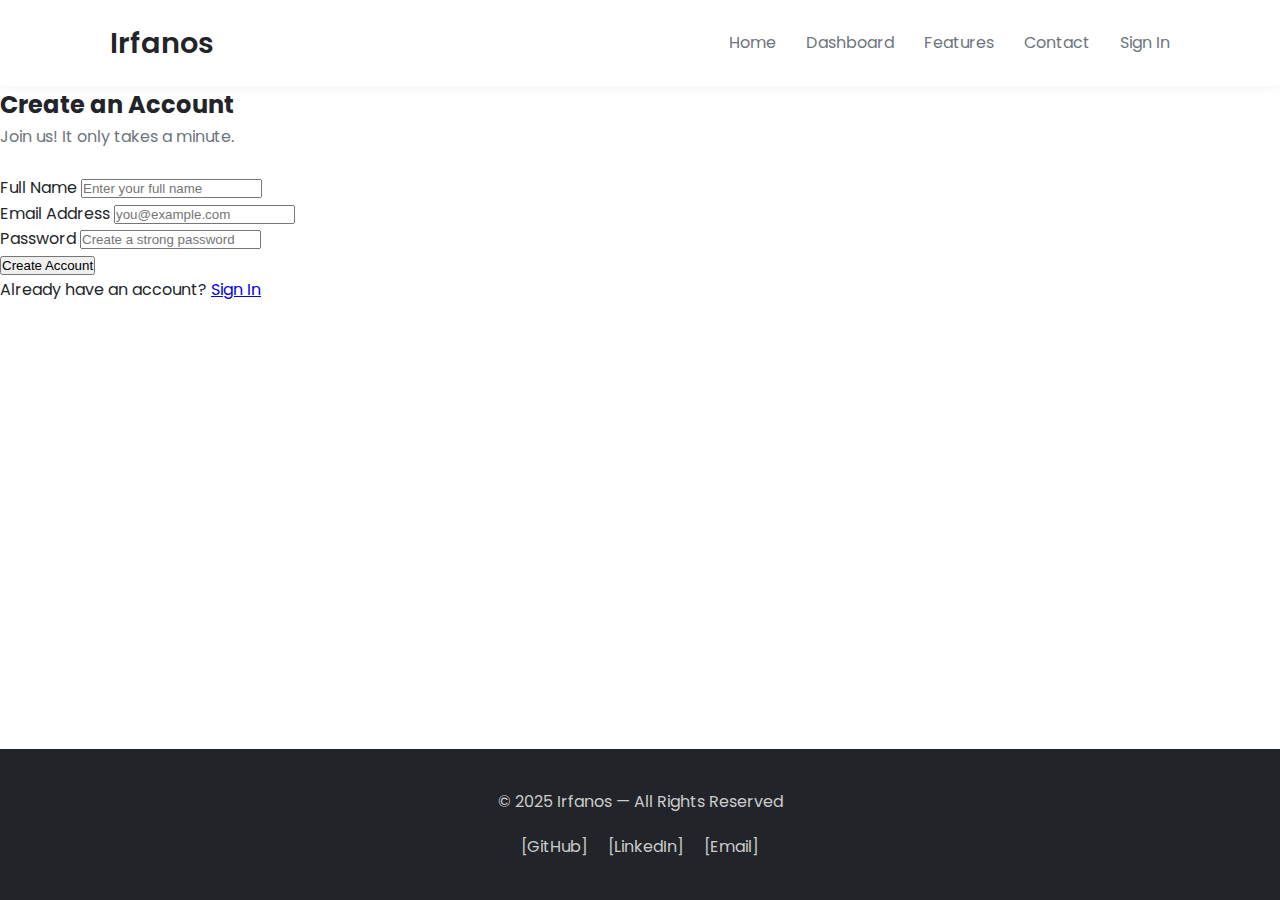
<file: signup.html>
<!DOCTYPE html>
<html lang="en">
<head>
    <meta charset="UTF-8">
    <meta name="viewport" content="width=device-width, initial-scale=1.0">
    <title>Sign Up - Irfanos</title>
    
    <!-- Link to the master stylesheet -->
    <link rel="stylesheet" href="style.css">

    <!-- Favicon -->
    <link rel="icon" href="data:image/svg+xml,%3Csvg xmlns='http://www.w3.org/2000/svg' viewBox='0 0 24 24'%3E%3Cpath fill='%23007bff' d='M9.4 16.6L4.8 12l4.6-4.6L8 6l-6 6 6 6 1.4-1.4zm5.2 0l4.6-4.6-4.6-4.6L16 6l6 6-6 6-1.4-1.4z'%3E%3C/path%3E%3C/svg%3E">

    <!-- Google Fonts: Poppins -->
    <link rel="preconnect" href="https://fonts.googleapis.com">
    <link rel="preconnect" href="https://fonts.gstatic.com" crossorigin>
    <link href="https://fonts.googleapis.com/css2?family=Poppins:wght@300;400;500;600;700&display=swap" rel="stylesheet">
</head>
<body>

    <header class="header">
        <nav class="navbar container">
            <a href="index.html" class="logo">Irfanos</a>
            <ul class="nav-links">
                <li><a href="index.html">Home</a></li>
                <li><a href="dashboard.html">Dashboard</a></li>
                <li><a href="features.html">Features</a></li>
                <li><a href="contact.html">Contact</a></li>
                <li><a href="signin.html" class="cta-nav">Sign In</a></li>
            </ul>
        </nav>
    </header>

    <main>
        <section class="auth-section">
            <div class="card auth-card">
                <h2>Create an Account</h2>
                <p style="color: var(--text-light); margin-bottom: 25px;">Join us! It only takes a minute.</p>
                <form>
                    <div class="form-group">
                        <label for="fullName">Full Name</label>
                        <input type="text" id="fullName" name="fullName" required placeholder="Enter your full name">
                    </div>
                    <div class="form-group">
                        <label for="email">Email Address</label>
                        <input type="email" id="email" name="email" required placeholder="you@example.com">
                    </div>
                    <div class="form-group">
                        <label for="password">Password</label>
                        <input type="password" id="password" name="password" required placeholder="Create a strong password">
                    </div>
                    <button type="submit" class="cta-button">Create Account</button>
                </form>
                <p class="auth-switch">
                    Already have an account? <a href="signin.html">Sign In</a>
                </p>
            </div>
        </section>
    </main>

    <footer class="footer">
        <div class="container">
            <p>© 2025 Irfanos — All Rights Reserved</p>
            <div class="footer-links">
                <a href="#">[GitHub]</a>
                <a href="#">[LinkedIn]</a>
                <a href="contact.html">[Email]</a>
            </div>
        </div>
    </footer>

</body>
</html>
</file>
<file: library.css>
/* ------------------- */
/*  1. Global Setup    */
/* ------------------- */
:root {
  --header-bg: #007bff;
  --body-bg-color: #f4f7f9;
  --card-bg-color: #ffffff;
  --featured-bg-color: #ffffff;
  --primary-accent-color: #007bff;
  --text-color: #555;
  --heading-color: #2c3e50;
  --light-text-color: #ffffff;
  --border-color: #e0e0e0;
  --shadow-color: rgba(0, 0, 0, 0.06);
}

* {
  margin: 0;
  padding: 0;
  box-sizing: border-box;
}

body {
  font-family: 'Poppins', sans-serif;
  background-color: var(--body-bg-color);
  color: var(--text-color);
  line-height: 1.6;
}

.container {
  max-width: 1200px;
  margin: 0 auto;
  padding: 0 1.5rem;
}

h1, h2, h3 {
  font-weight: 600;
  color: var(--heading-color);
}

a {
    text-decoration: none;
}

/* ------------------- */
/*    2. Header        */
/* ------------------- */
.site-header {
  background-color: var(--header-bg);
  padding: 1.25rem 0;
}

.site-header .container {
  display: flex;
  justify-content: space-between;
  align-items: center;
}

.logo {
  font-size: 1.5rem;
  font-weight: 700;
  color: var(--light-text-color);
}

.logo span {
    color: #e0e0e0; 
}

.nav-links a {
  color: var(--light-text-color);
  margin-left: 1.5rem;
  font-weight: 500;
  transition: color 0.3s ease;
  opacity: 0.9;
}

.nav-links a:hover {
  opacity: 1;
}

/* ------------------- */
/*    3. Hero Section  */
/* ------------------- */
.hero {
  text-align: center;
  padding: 4rem 1.5rem;
  background-color: var(--card-bg-color);
  border-bottom: 1px solid var(--border-color);
}

.hero h1 {
  font-size: 2.8rem;
  margin-bottom: 0.5rem;
}

.hero p {
  font-size: 1.1rem;
  color: #7f8c8d;
  max-width: 600px;
  margin: 0 auto;
}

/* ------------------- */
/* 4. Category Grid    */
/* ------------------- */
.category-section {
  padding: 4rem 0;
}

.section-title {
    text-align: center;
    font-size: 2.2rem;
    margin-bottom: 3rem;
    font-weight: 600;
}

.grid {
  display: grid;
  grid-template-columns: repeat(auto-fit, minmax(220px, 1fr));
  gap: 1.5rem;
  text-align: center;
}

.card {
  background-color: var(--card-bg-color);
  border-radius: 12px;
  padding: 2rem 1.5rem;
  color: var(--text-color);
  border: 1px solid var(--border-color);
  box-shadow: 0 4px 10px var(--shadow-color);
  transition: transform 0.3s ease, box-shadow 0.3s ease, border-color 0.3s ease;
  display: flex;
  flex-direction: column;
  align-items: center;
  justify-content: center;
}

.card:hover {
  transform: translateY(-5px);
  border-color: var(--primary-accent-color);
  box-shadow: 0 8px 20px rgba(0, 0, 0, 0.08);
}

.card .icon {
  font-size: 2.5rem;
  margin-bottom: 1rem;
}

.card .title {
  font-size: 1.1rem;
  font-weight: 500;
  color: var(--heading-color);
}

/* -------------------------- */
/* 5. Featured Section        */
/* -------------------------- */
.featured-section {
    padding: 4rem 0;
    background-color: var(--featured-bg-color);
    border-top: 1px solid var(--border-color);
}

.featured-grid {
    display: grid;
    grid-template-columns: repeat(auto-fit, minmax(280px, 1fr));
    gap: 2rem;
}

.featured-card {
    background-color: #fdfdfd;
    border: 1px solid var(--border-color);
    border-radius: 10px;
    overflow: hidden;
    display: flex;
    align-items: center;
    padding: 1.5rem;
    transition: border-color 0.3s ease, box-shadow 0.3s ease;
}

.featured-card:hover {
    border-color: var(--primary-accent-color);
    box-shadow: 0 4px 15px rgba(0,0,0,0.07);
}

.featured-card .icon {
    font-size: 2.5rem;
    margin-right: 1.5rem;
    color: var(--primary-accent-color);
}

.featured-card-content h3 {
    font-size: 1.2rem;
    margin-bottom: 0.25rem;
}

.featured-card-content p {
    font-size: 0.95rem;
    color: #7f8c8d;
}

/* ------------------- */
/*    6. Footer        */
/* ------------------- */
.site-footer {
    background-color: #eef2f5;
    border-top: 1px solid var(--border-color);
    text-align: center;
    padding: 1.5rem 0;
    font-size: 0.9rem;
    color: #888;
}

/* ------------------- */
/* 7. Responsive Design */
/* ------------------- */
@media (max-width: 768px) {
  .hero h1 { font-size: 2.2rem; }
  .nav-links { display: none; }
  }
</file>
<file: style.css>
/* --- CSS Reset & Global Variables --- */
:root {
    --primary-blue: #007bff;
    --text-dark: #212529;
    --text-light: #6c757d;
    --bg-color: #ffffff;
    --bg-light-gray: #f8f9fa;
    --border-color: #e9ecef;
    --shadow-color: rgba(0, 0, 0, 0.05);
    --font-family: 'Poppins', sans-serif;
}

* { margin: 0; padding: 0; box-sizing: border-box; }
html { scroll-behavior: smooth; }
body {
    font-family: var(--font-family);
    background-color: var(--bg-color);
    color: var(--text-dark);
    line-height: 1.6;
    overflow-x: hidden;
    display: flex;
    flex-direction: column;
    min-height: 100vh;
}
.container { max-width: 1100px; margin: 0 auto; padding: 0 20px; }
main { flex-grow: 1; }

/* --- Header / Navbar --- */
.header {
    position: sticky;
    top: 0;
    z-index: 1000;
    background-color: var(--bg-color);
    box-shadow: 0 2px 10px var(--shadow-color);
    display: block; 
    padding: 15px 0;
}
.navbar {
    position: relative;
    display: flex;
    align-items: center;
    justify-content: center; 
}
.logo { 
    font-size: 1.8rem; 
    font-weight: 600; 
    color: var(--text-dark); 
    text-decoration: none;
}
.header-cta-button, .nav-links {
    display: none;
}

/* --- Hero Section --- */
.hero {
    display: flex;
    align-items: center;
    justify-content: center;
    background: var(--primary-blue);
    color: white;
    padding: 60px 0;
    text-align: center;
}
.hero-content {
    animation: fadeInUp 0.8s ease-out forwards;
    opacity: 0; 
    transform: translateY(20px);
}
.hero h1 { font-size: 2.2rem; margin-bottom: 1rem; }
.hero p { font-size: 1.1rem; font-weight: 500; }

/* --- Features Section --- */
.features { padding: 50px 0; background-color: var(--bg-light-gray); }
.features-grid {
    display: grid;
    grid-template-columns: repeat(auto-fit, minmax(280px, 1fr));
    gap: 25px;
}
.feature-card {
    background-color: var(--bg-color);
    padding: 25px;
    border-radius: 16px;
    text-align: left;
    text-decoration: none;
    color: inherit;
    border: 1px solid var(--border-color);
    box-shadow: 0 5px 25px var(--shadow-color);
    animation: fadeInUp 0.6s ease-out forwards;
    opacity: 0; 
    transform: translateY(30px);
    display: flex;
    flex-direction: column;
    justify-content: flex-start;
    transition: transform 0.3s ease, box-shadow 0.3s ease, border-color 0.3s ease;
}
.feature-card:hover {
    transform: translateY(-5px);
    border-color: var(--primary-blue);
    box-shadow: 0 8px 30px rgba(0, 0, 0, 0.08);
}
.feature-icon { font-size: 1.8rem; margin-bottom: 10px; }
.feature-card h3 {
    font-size: 1.15rem;
    font-weight: 600;
    line-height: 1.3;
    margin-bottom: 5px;
}
.feature-card p { font-size: 0.9rem; color: var(--text-light); line-height: 1.4; }

/* --- Activity Graphs Section --- */
.graphs-section { padding: 50px 0; background-color: #fff; }
.graphs-grid {
    display: grid;
    grid-template-columns: repeat(auto-fit, minmax(250px, 1fr));
    gap: 40px;
    align-items: start;
    text-align: center;
}
.graph-item {
    animation: fadeInUp 0.6s ease-out forwards;
    opacity: 0; 
    transform: translateY(30px);
}
.graph-item h3 { font-size: 1rem; font-weight: 600; margin-bottom: 15px; }
.donut-chart {
    width: 100px; height: 100px;
    border-radius: 50%;
    display: flex;
    justify-content: center;
    align-items: center;
    margin: 0 auto;
    position: relative;
    font-size: 1.5rem;
    font-weight: 600;
    background: var(--border-color);
    animation-duration: 2s;
    animation-delay: 0.5s;
    animation-fill-mode: forwards;
}
.donut-chart::before {
    content: ''; position: absolute;
    width: 75px; height: 75px;
    background: var(--bg-color); border-radius: 50%;
}
.donut-chart .percent { z-index: 2; }
.chart-legend {
    display: flex;
    justify-content: center;
    flex-wrap: wrap;
    gap: 10px 15px;
    margin-top: 20px;
}
.legend-item {
    display: flex;
    align-items: center;
    font-size: 0.9rem;
    color: var(--text-light);
}
.legend-color {
    width: 12px;
    height: 12px;
    border-radius: 3px;
    margin-right: 8px;
}

/* --- Weekly Focus Section --- */
.weekly-focus {
    padding: 60px 0;
    background-color: var(--bg-light-gray);
}
.section-title {
    text-align: center;
    font-size: 2rem;
    margin-bottom: 2.5rem;
    font-weight: 600;
}
.focus-grid {
    display: grid;
    grid-template-columns: repeat(auto-fit, minmax(280px, 1fr));
    gap: 25px;
}
.focus-item {
    background: #fff;
    padding: 25px;
    border-radius: 12px;
    border: 1px solid var(--border-color);
    animation: fadeInUp 0.8s ease-out forwards;
    opacity: 0; 
    transform: translateY(20px);
}
.focus-item h3 {
    font-size: 1.2rem;
    font-weight: 600;
    margin-bottom: 8px;
    display: flex;
    align-items: center;
}
.focus-item h3 span {
    margin-right: 10px;
    font-size: 1.5rem;
}
.focus-item p {
    color: var(--text-light);
    padding-left: 34px;
}

/* --- Footer --- */
.footer {
    background-color: #212529; color: #ccc;
    text-align: center; padding: 40px 20px;
}
.footer p { margin-bottom: 20px; }
.footer-links {
    display: flex;
    flex-wrap: wrap;
    justify-content: center;
    gap: 20px;
}
.footer-links a {
    color: #ccc;
    text-decoration: none;
    transition: color 0.3s ease, transform 0.3s ease;
}
.footer-links a:hover {
    color: var(--primary-blue);
    transform: translateY(-2px);
}
.footer-links svg {
    width: 24px;
    height: 24px;
    fill: currentColor;
}

/* --- Keyframes --- */
@keyframes fadeInUp { to { opacity: 1; transform: translateY(0); } }

/* --- Tablet & Desktop Styles (Screen widths 768px and up) --- */
@media (min-width: 768px) {
    .header { padding: 20px 0; }
    .navbar { justify-content: space-between; }
    
    .header-cta-button, .nav-links {
        display: flex;
    }
    .header-cta-button {
        position: absolute;
        left: 50%;
        top: 50%;
        transform: translate(-50%, -50%);
        background-color: var(--primary-blue);
        color: white;
        padding: 8px 20px;
        border-radius: 50px;
        text-decoration: none;
        font-weight: 500;
        font-size: 0.9rem;
        white-space: nowrap;
        transition: background-color 0.3s ease, transform 0.3s ease;
    }
    .header-cta-button:hover {
        background-color: #0069d9;
        transform: translate(-50%, -50%) scale(1.05);
    }
    .nav-links { list-style: none; }
    .nav-links li { margin-left: 30px; }
    .nav-links a { font-size: 1rem; text-decoration: none; color: var(--text-light); transition: color 0.3s ease; }
    .nav-links a:hover, .nav-links a.active { color: var(--primary-blue); }
    
    .hero { padding: 80px 0; justify-content: start; text-align: left; }
    .hero-content { max-width: 50%; }
    .hero h1 { font-size: 2.8rem; margin-bottom: 0.5rem; }
    .hero p { font-size: 1.25rem; }
    
    .graphs-section { padding: 80px 0; }
    .graph-item h3 { font-size: 1.2rem; margin-bottom: 20px; }
    .donut-chart { width: 120px; height: 120px; }
    .donut-chart::before { width: 95px; height: 95px; }
    .donut-chart .percent { font-size: 1.8rem; }

    .weekly-focus { padding: 80px 0; }
    .section-title { font-size: 2.5rem; }
}

/* --- Animation Keyframes for Donut Charts --- */
@keyframes fill-tasks { 
    to { background: conic-gradient(#6f42c1 0% 40%, #fd7e14 40% 75%, var(--border-color) 75% 100%); } 
}
@keyframes fill-study { 
    to { background: conic-gradient(#20c997 0% 30%, #28a745 30% 60%, var(--border-color) 60% 100%); } 
}
@keyframes fill-budget { 
    to { background: conic-gradient(#ffc107 0% 40%, #dc3545 40% 70%, #6c757d 70% 85%, var(--border-color) 85% 100%); } 
}
</file>
